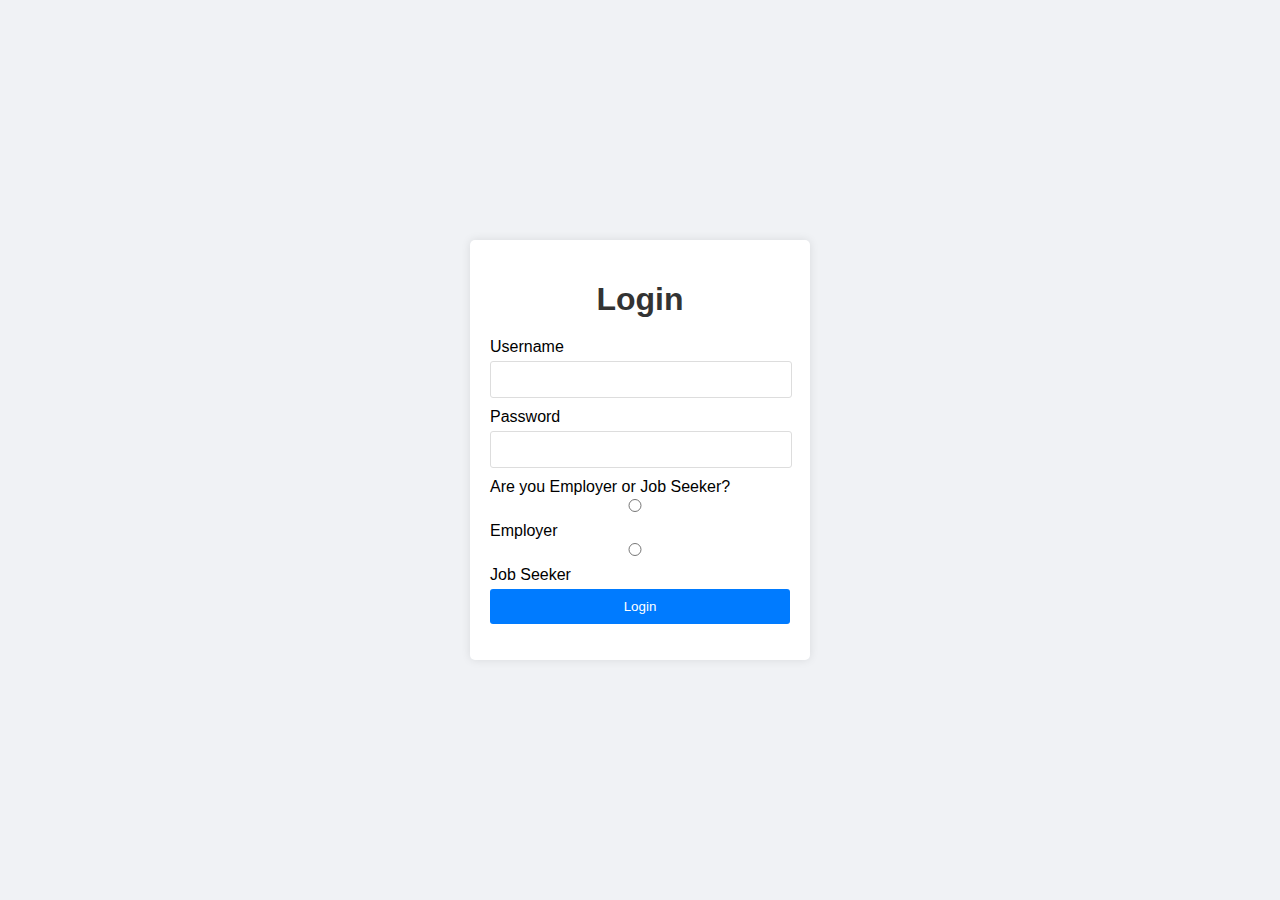
<file: login.html>
<!DOCTYPE html>
<html lang="en">
<head>
    <meta charset="UTF-8">
    <meta name="viewport" content="width=device-width, initial-scale=1.0">
    <title>Login - Job Board</title>
    <link rel="stylesheet" href="login.css">
</head>
<body>
    <div class="login-container">
        <h1>Login</h1>
        <form id="loginForm">
            <label for="username">Username</label>
            <input type="text" id="username" name="username" required>
            
            <label for="password">Password</label>
            <input type="password" id="password" name="password" required>
            
            <label for="">Are you Employer or Job Seeker?
            <input type="radio" id="emorsee" name="emorsee" required>Employer</input>
            <input type="radio" id="emorsee" name="emorsee" required>Job Seeker</input></label>


            <button type="submit">Login</button>
        </form>
        <p id="error-message"></p>
    </div>
    <script src="scriptlogin.js"></script>
</body>
</html>
</file>
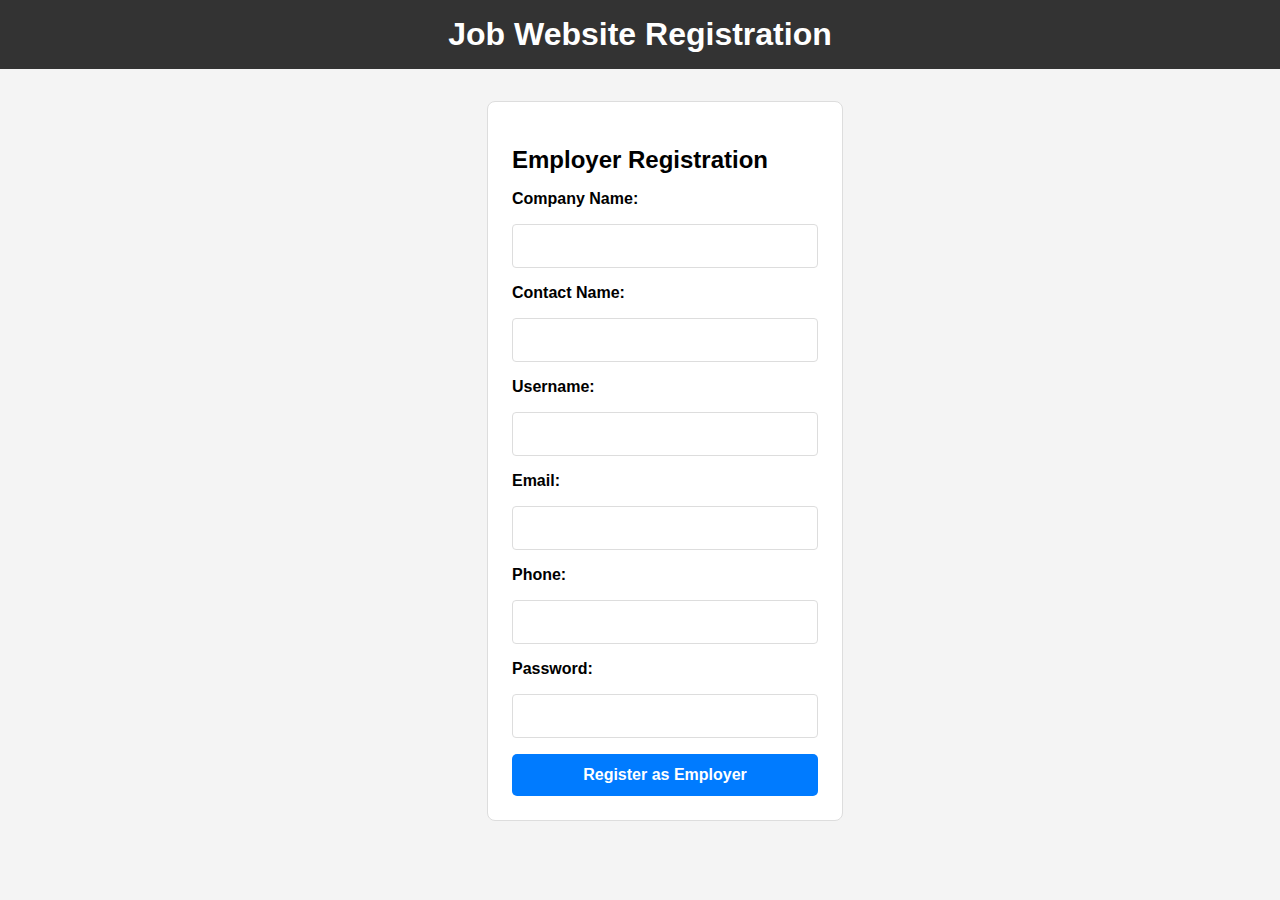
<file: registrationform.html>
<!DOCTYPE html>
<html lang="en">
<head>
    <meta charset="UTF-8">
    <meta name="viewport" content="width=device-width, initial-scale=1.0">
    <title>Job Website Registration</title>
    <link rel="stylesheet" href="rege.css">
</head>
<body>
    <header>
        <h1>Job Website Registration</h1>
    </header>
    <main>
        <section class="registration-forms">
            <div class="form-container">
                <h2>Employer Registration</h2>
                <form id="employer-form">
                    <label for="company-name">Company Name:</label>
                    <input type="text" id="company-name" name="company-name" required>

                    <label for="contact-name">Contact Name:</label>
                    <input type="text" id="contact-name" name="contact-name" required>

                    <label for="user-name">Username:</label>
                    <input type="text" id="user-name" name="user-name" required>

                    <label for="email">Email:</label>
                    <input type="email" id="email" name="email" required>

                    <label for="phone">Phone:</label>
                    <input type="tel" id="phone" name="phone" required>

                    <label for="password">Password:</label>
                    <input type="password" id="password" name="password" required>

                    <button type="submit">Register as Employer</button>
                </form>
            </div>
        </section>
    </main>
</body>
</html>
</file>
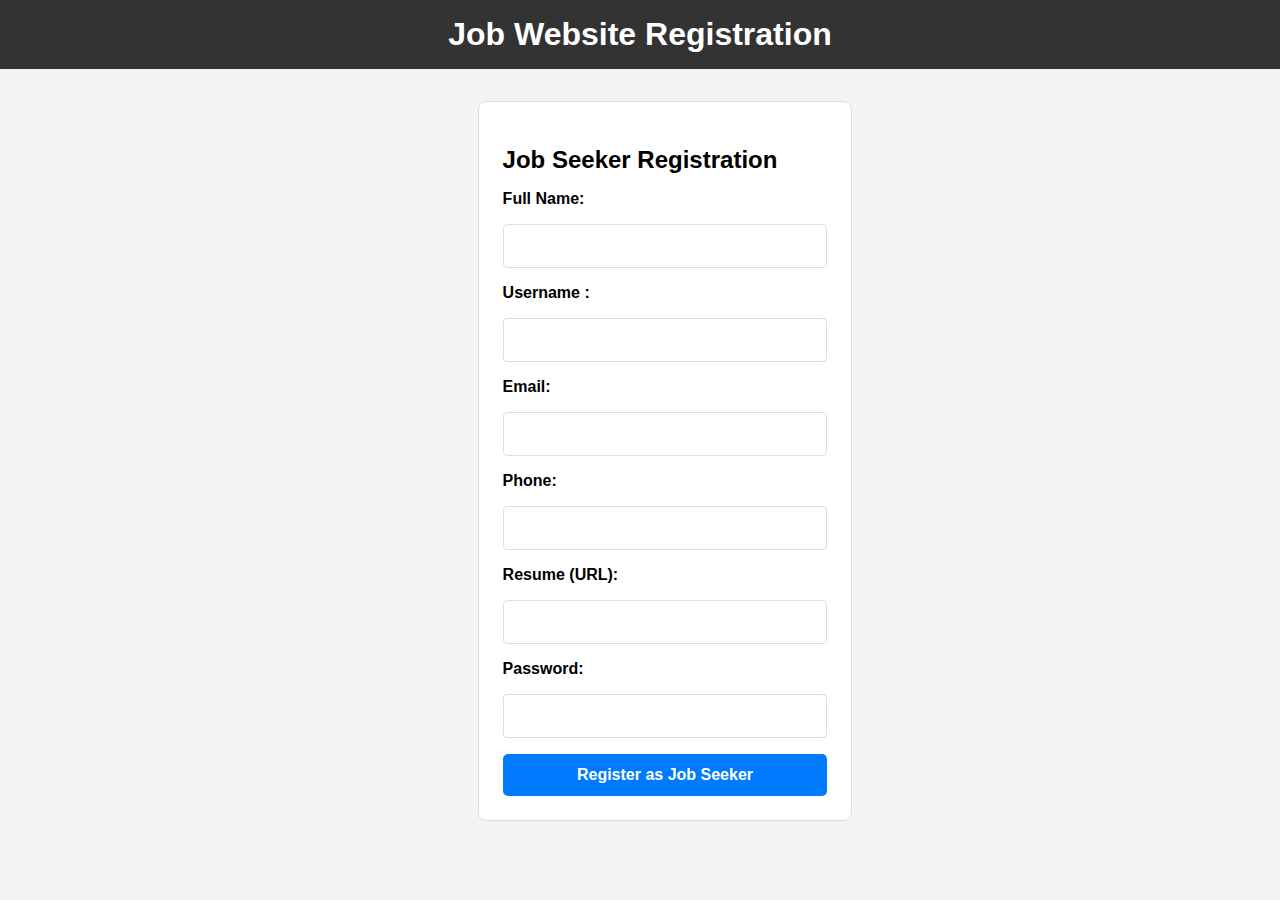
<file: registrationseeker.html>
<!DOCTYPE html>
<html lang="en">
<head>
    <meta charset="UTF-8">
    <meta name="viewport" content="width=device-width, initial-scale=1.0">
    <title>Job Website Registration</title>
    <link rel="stylesheet" href="regs.css">
</head>
<body>
    <header>
        <h1>Job Website Registration</h1>
    </header>
    <main>
        <section class="registration-forms"><div class="form-container">
    <h2>Job Seeker Registration</h2>
    <form id="jobseeker-form">
        <label for="full-name">Full Name:</label>
        <input type="text" id="full-name" name="full-name" required>

        <label for="user-name">Username :</label>
        <input type="text" id="user-name" name="user-name" required>

        <label for="email">Email:</label>
        <input type="email" id="email" name="email" required>

        <label for="phone">Phone:</label>
        <input type="tel" id="phone" name="phone" required>

        <label for="resume">Resume (URL):</label>
        <input type="url" id="resume" name="resume">

        <label for="password">Password:</label>
        <input type="password" id="password" name="password" required>

        <button type="submit">Register as Job Seeker</button>
    </form>
</div>
</file>
<file: login.css>
/* styles.css */
body {
    font-family: Arial, sans-serif;
    display: flex;
    justify-content: center;
    align-items: center;
    height: 100vh;
    margin: 0;
    background-color: #f0f2f5;
}

.login-container {
    background-color: #fff;
    padding: 20px;
    border-radius: 5px;
    box-shadow: 0 0 10px rgba(0, 0, 0, 0.1);
    width: 300px;
    text-align: center;
}

h1 {
    margin-bottom: 20px;
    color: #333;
}

label {
    display: block;
    margin-bottom: 5px;
    text-align: left;
}

input {
    width: calc(100% - 20px);
    padding: 10px;
    margin-bottom: 10px;
    border: 1px solid #ddd;
    border-radius: 3px;
}

button {
    width: 100%;
    padding: 10px;
    background-color: #007bff;
    color: #fff;
    border: none;
    border-radius: 3px;
    cursor: pointer;
}

button:hover {
    background-color: #0056b3;
}

#error-message {
    color: red;
    margin-top: 10px;
}
</file>
<file: rege.css>
/* Reset some default styles */
body, html {
    margin: 0;
    padding: 0;
    box-sizing: border-box;
    font-family: Arial, sans-serif;
    background-color: #f4f4f4;
    height: 100%;
}

header {
    background: #333;
    color: #fff;
    padding: 1rem 0;
    text-align: center;
}

header h1 {
    margin: 0;
}

main {
    padding: 2rem;
    display: flex;
    justify-content: center;
    align-items: center;
    flex-direction: column;
}

.registration-forms {
    display: flex;
    flex-direction: column;
    gap: 2rem;
}

.form-container {
    background: #fff;
    border: 1px solid #ddd;
    border-radius: 8px;
    padding: 1.5rem;
    width: 100%;
    max-width: 600px;
}

h2 {
    margin-bottom: 1rem;
}

form {
    display: flex;
    flex-direction: column;
    gap: 1rem;
}

label {
    font-weight: bold;
}

input[type="text"], input[type="email"], input[type="tel"], input[type="password"], input[type="url"] {
    padding: 0.75rem;
    border: 1px solid #ddd;
    border-radius: 4px;
    font-size: 1rem;
}

button {
    padding: 0.75rem 1.5rem;
    border: none;
    border-radius: 5px;
    font-size: 1rem;
    font-weight: bold;
    color: #fff;
    background-color: #007bff;
    cursor: pointer;
    transition: background-color 0.3s ease, transform 0.2s ease;
}

button:hover {
    background-color: #0056b3;
    transform: scale(1.05);
}
</file>
<file: regs.css>
/* Reset some default styles */
body, html {
    margin: 0;
    padding: 0;
    box-sizing: border-box;
    font-family: Arial, sans-serif;
    background-color: #f4f4f4;
    height: 100%;
}

header {
    background: #333;
    color: #fff;
    padding: 1rem 0;
    text-align: center;
}

header h1 {
    margin: 0;
}

main {
    padding: 2rem;
    display: flex;
    justify-content: center;
    align-items: center;
    flex-direction: column;
}

.registration-forms {
    display: flex;
    flex-direction: column;
    gap: 2rem;
}

.form-container {
    background: #fff;
    border: 1px solid #ddd;
    border-radius: 8px;
    padding: 1.5rem;
    width: 100%;
    max-width: 600px;
}

h2 {
    margin-bottom: 1rem;
}

form {
    display: flex;
    flex-direction: column;
    gap: 1rem;
}

label {
    font-weight: bold;
}

input[type="text"], input[type="email"], input[type="tel"], input[type="password"], input[type="url"] {
    padding: 0.75rem;
    border: 1px solid #ddd;
    border-radius: 4px;
    font-size: 1rem;
}

button {
    padding: 0.75rem 1.5rem;
    border: none;
    border-radius: 5px;
    font-size: 1rem;
    font-weight: bold;
    color: #fff;
    background-color: #007bff;
    cursor: pointer;
    transition: background-color 0.3s ease, transform 0.2s ease;
}

button:hover {
    background-color: #0056b3;
    transform: scale(1.05);
}
</file>
